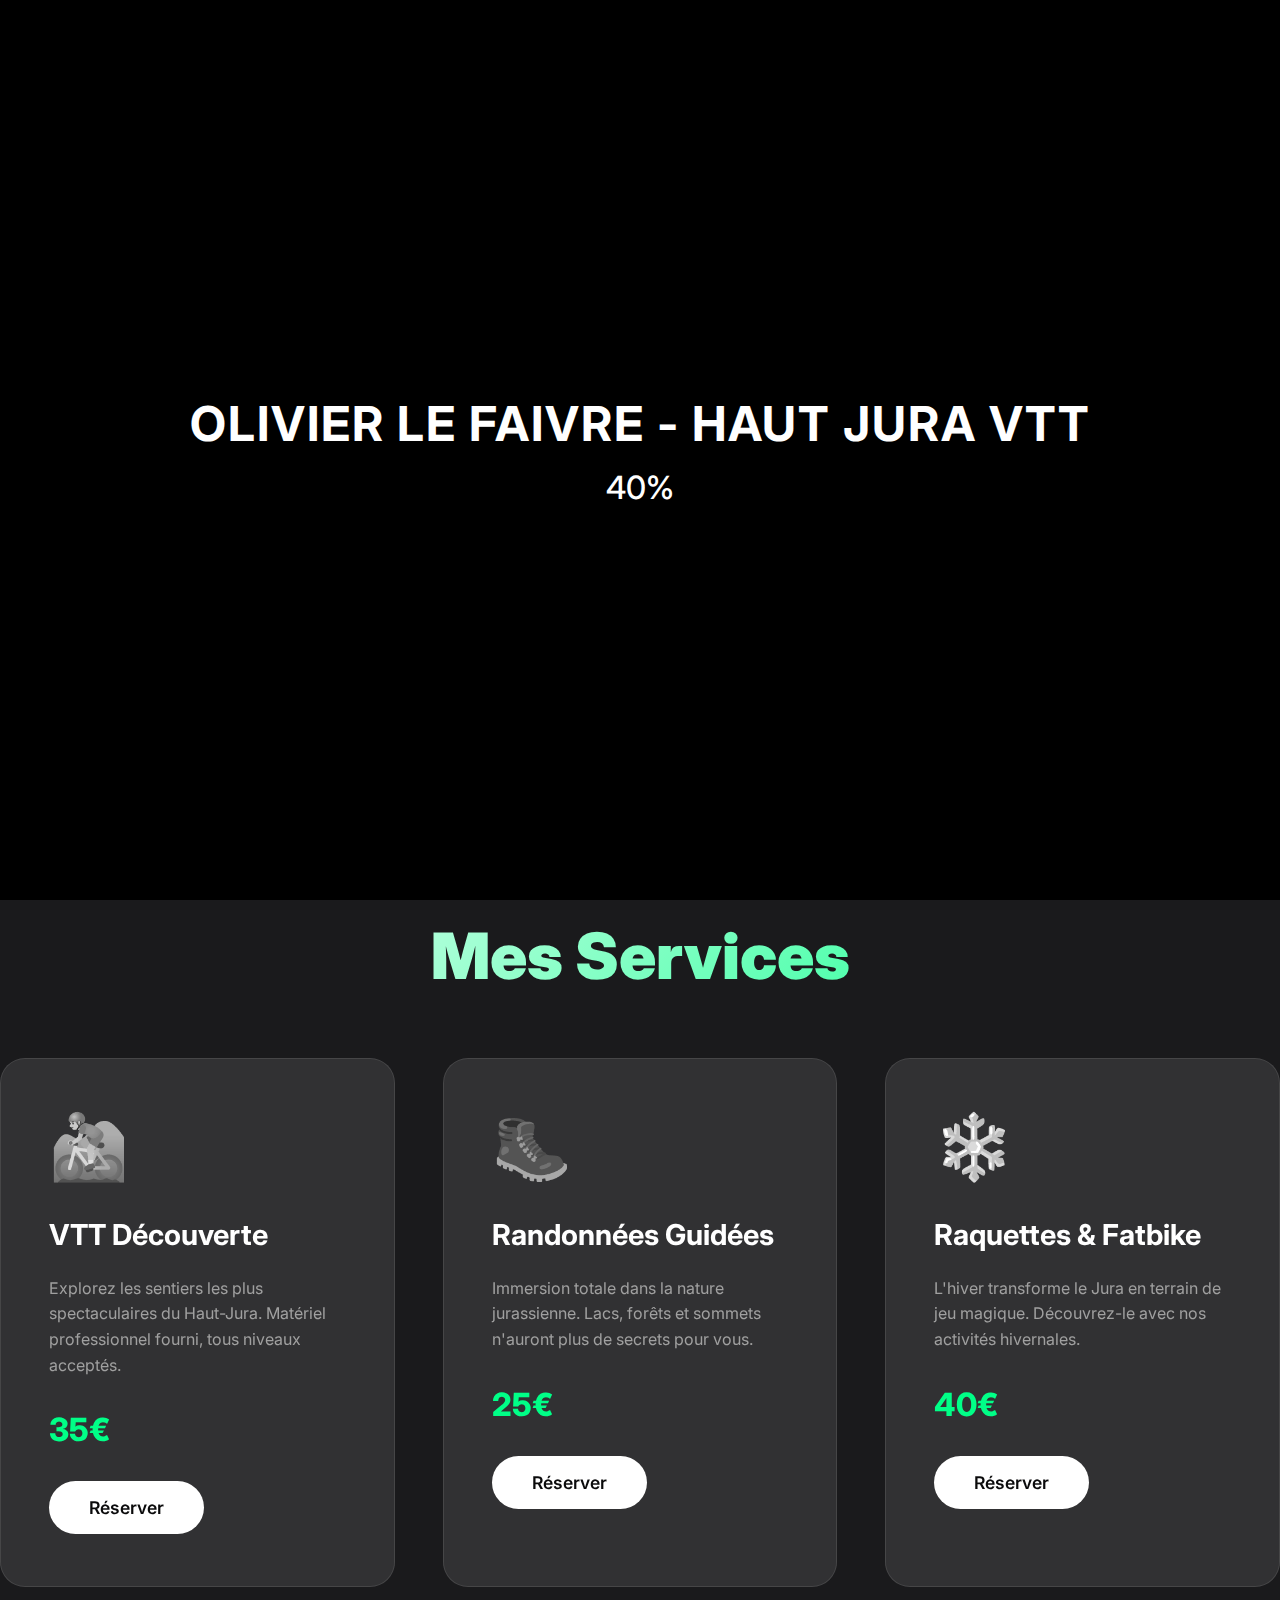
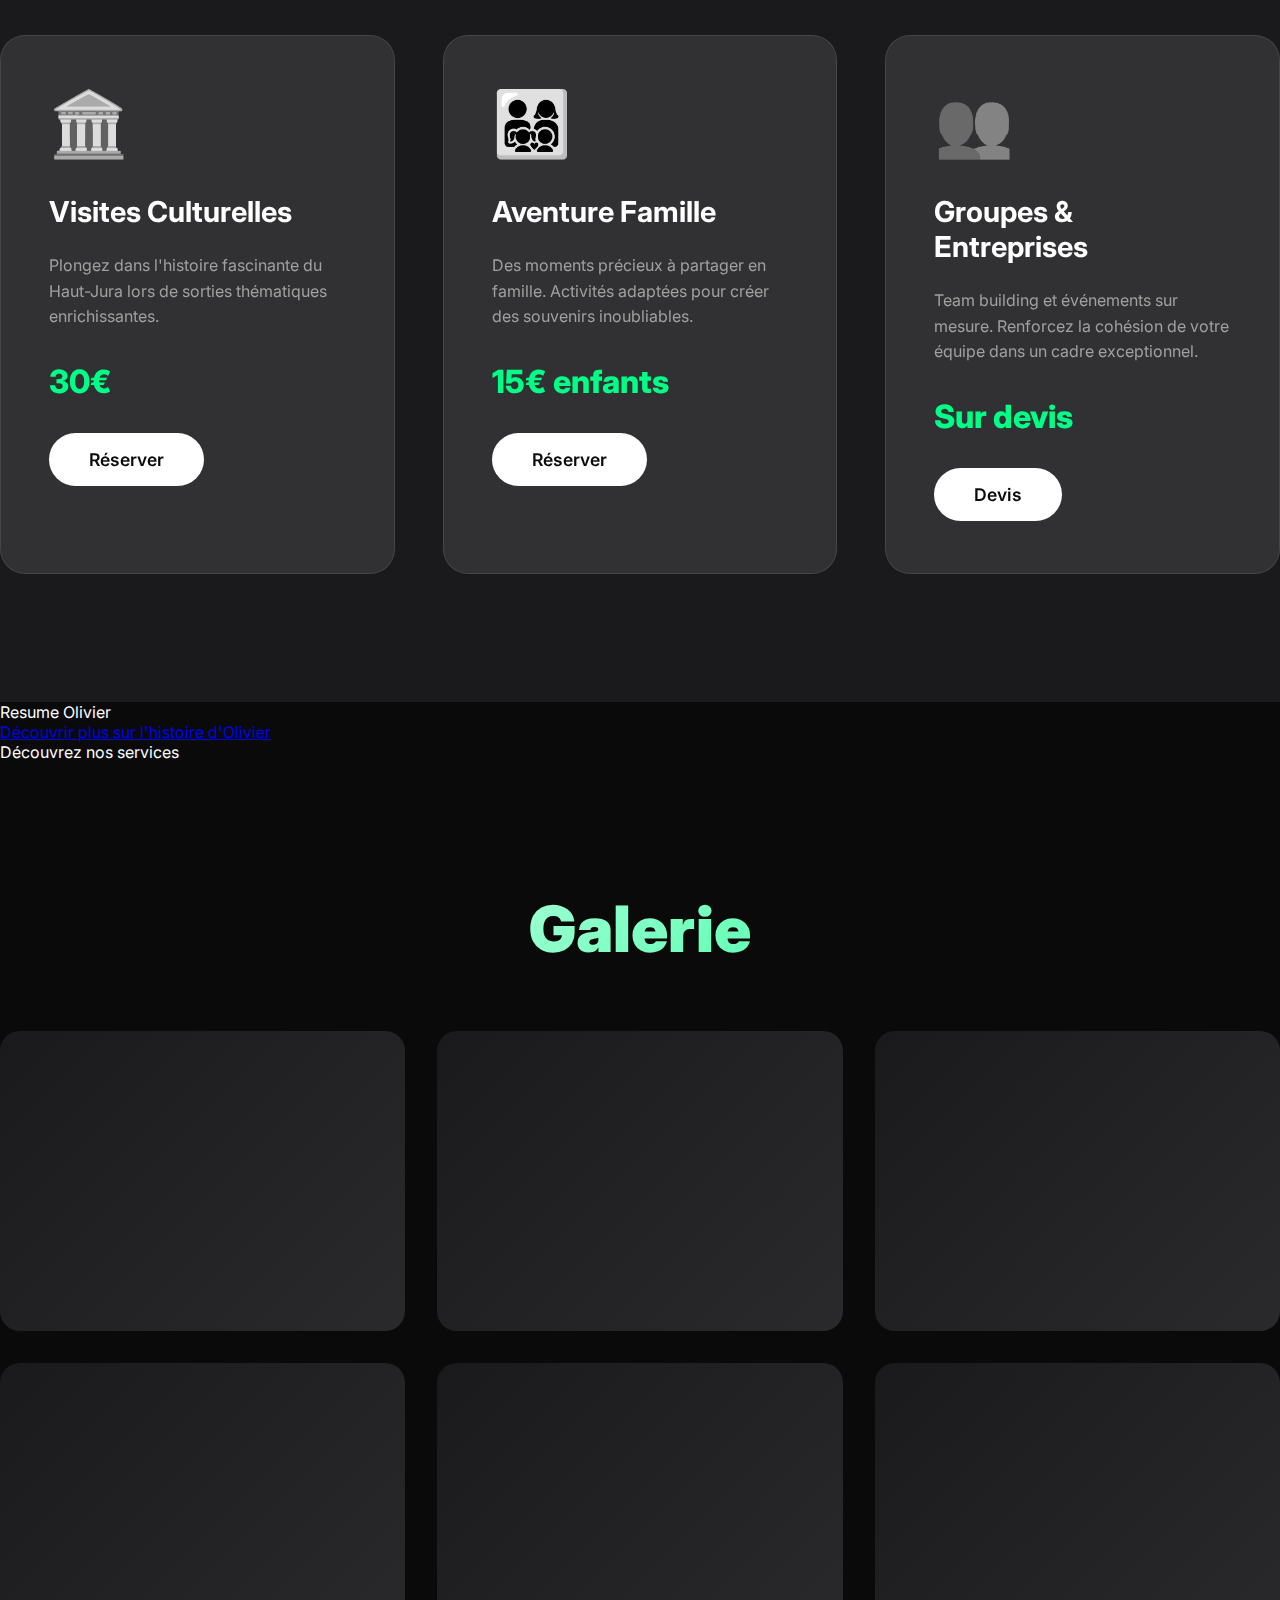
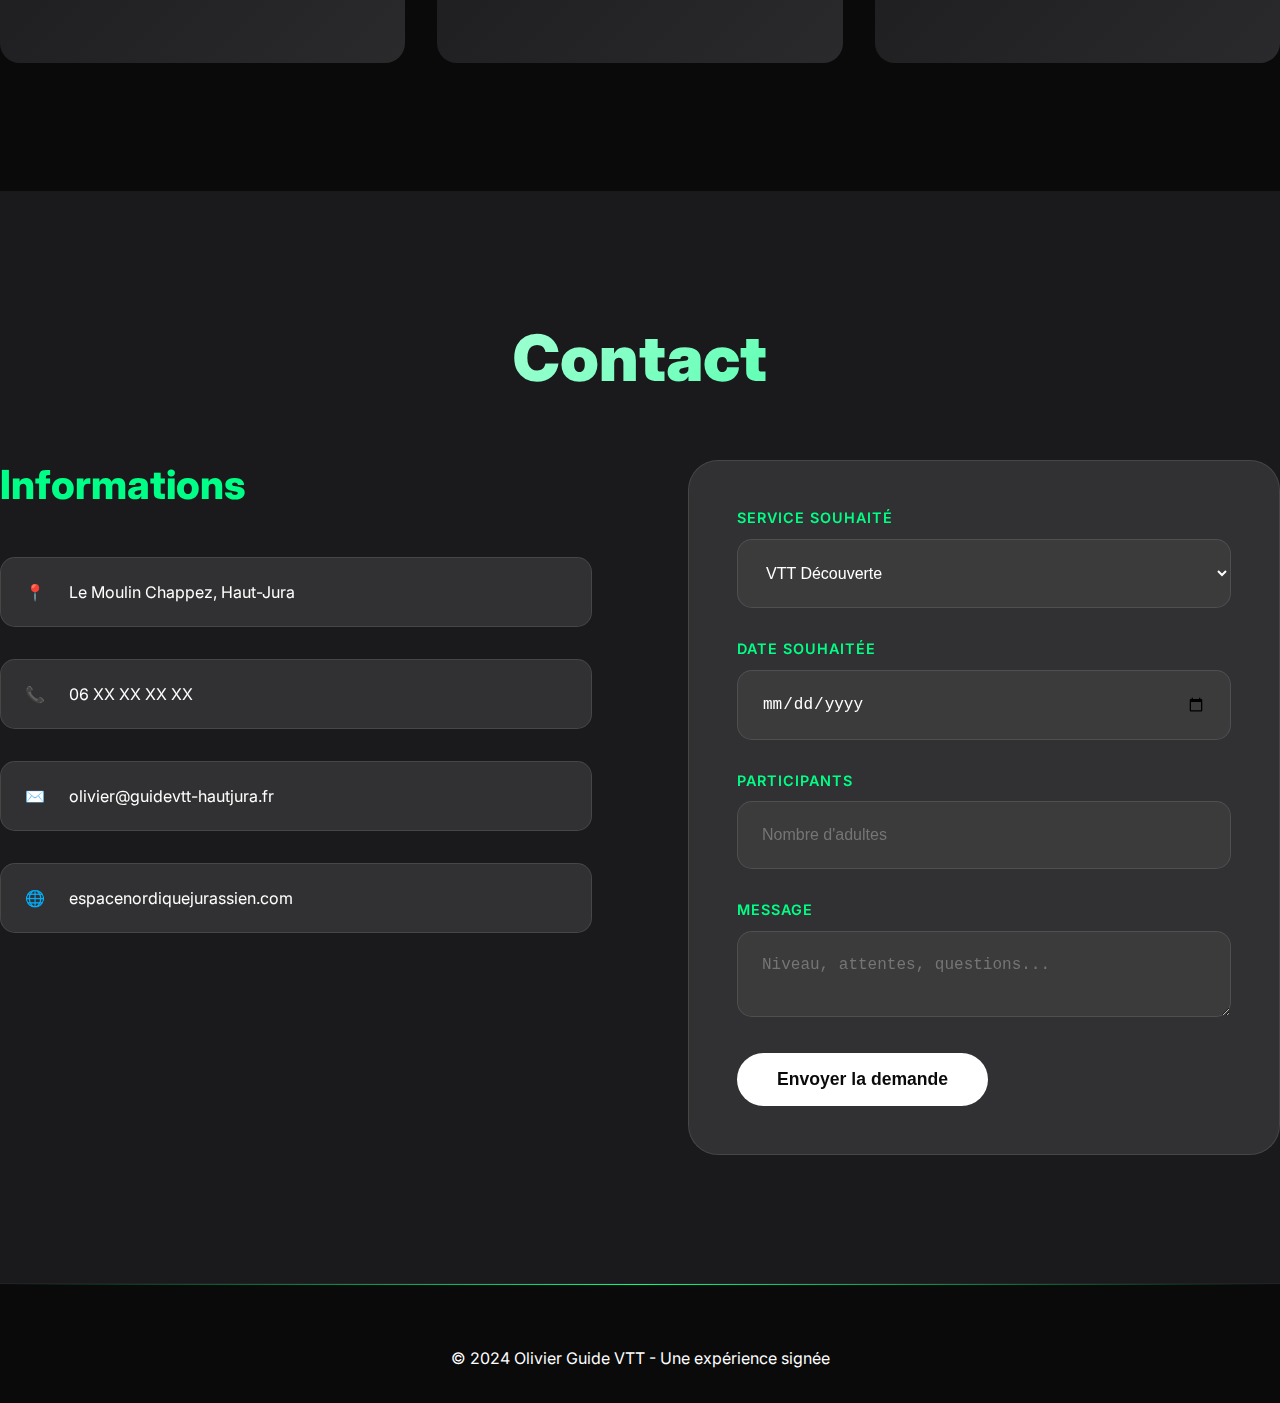
<file: site-web-clients/olivier-vtt-jura-site-web/index.html>
<!DOCTYPE html>
<html lang="fr">
<head>
    <meta charset="UTF-8">
    <meta name="viewport" content="width=device-width, initial-scale=1.0">
    <title>Olivier Guide VTT - Explorez le Haut-Jura</title>
    <link rel="stylesheet" href="style.css">
    <link href="https://fonts.googleapis.com/css2?family=Poppins:wght@500;700&display=swap" rel="stylesheet">
</head>
<body>

          <header>
        <nav class="container-main">
            <div class="logo">Olivier VTT</div>
            <ul class="nav-links">
                <li><a href="#accueil">Accueil</a></li>
                <li><a href="#services">Services</a></li>
                <li><a href="#galerie">Olivier TV</a></li>
                 <li><a href="/pages/rates.html">Tarifs</a></li>
                <li><a href="#contact">Contact</a></li>
                <li><a href="#apropos">À propos</a></li>
            </ul>
        </nav>
    </header>
    <section id="loader">
    <div class="show-title-oliver">
        <div class="title">OLIVIER LE FAIVRE - HAUT JURA VTT</div>
        <div class="text-loader">0%</div>
    </div>
</section>

    <section style="display: none;" id="accueil" class="hero">
        <div class="container-main">
            <div class="hero-content">
                <h1>L'aventure commence ici</h1>
                <p>Découvrez le Haut-Jura comme jamais auparavant avec Olivier, votre guide expert. VTT, raquettes, fatbike - des expériences inoubliables vous attendent dans des paysages à couper le souffle.</p>
                <div class="hero-cta">
                    <a href="#services" class="btn btn-primary">Réserver maintenant</a>
                    <a href="#apropos" class="btn btn-secondary">Découvrir plus</a>
                </div>
            </div>
        </div>
           <div class="container-hero-box">
            <div class="child-contrainer-hero-box">
                <div id="box-1" class="hero-box-content"></div>
                 <div id="box-2" class="hero-box-content"></div>
            </div>
            <div id="box-3" class="hero-box-content"></div>
        </div>
    </section>

    <section id="apropos" class="about">
        <div class="container-main">
            <div class="about-content">
                <div class="about-text">
                    <h2>Votre guide d'exception</h2>
                    <p>Passionné par les sports de montagne depuis plus de 15 ans, je transforme chaque sortie en aventure mémorable. Guide diplômé et expert local, je connais chaque sentier secret du Haut-Jura.</p>
                    <p>Mon approche ? Personnaliser chaque expérience selon votre niveau et vos envies, tout en respectant notre environnement exceptionnel.</p>
                    <div class="stats">
                        <div class="stat">
                            <span class="stat-number">15+</span>
                            <span class="stat-label">Années d'expérience</span>
                        </div>
                        <div class="stat">
                            <span class="stat-number">500+</span>
                            <span class="stat-label">Aventuriers guidés</span>
                        </div>
                        <div class="stat">
                            <span class="stat-number">100%</span>
                            <span class="stat-label">Satisfaction</span>
                        </div>
                    </div>
                </div>
                <div class="about-visual"></div>
            </div>
        </div>
    </section>

    <section id="services" class="services">
        <div class="container-main">
            <h2 class="section-title">Mes Services</h2>
            <div class="services-grid">
                <div class="service-card">
                    <div class="service-icon">🚵‍♂️</div>
                    <h3>VTT Découverte</h3>
                    <p>Explorez les sentiers les plus spectaculaires du Haut-Jura. Matériel professionnel fourni, tous niveaux acceptés.</p>
                    <div class="price">35€</div>
                    <a href="#contact" class="btn btn-primary">Réserver</a>
                </div>
                <div class="service-card">
                    <div class="service-icon">🥾</div>
                    <h3>Randonnées Guidées</h3>
                    <p>Immersion totale dans la nature jurassienne. Lacs, forêts et sommets n'auront plus de secrets pour vous.</p>
                    <div class="price">25€</div>
                    <a href="#contact" class="btn btn-primary">Réserver</a>
                </div>
                <div class="service-card">
                    <div class="service-icon">❄️</div>
                    <h3>Raquettes & Fatbike</h3>
                    <p>L'hiver transforme le Jura en terrain de jeu magique. Découvrez-le avec nos activités hivernales.</p>
                    <div class="price">40€</div>
                    <a href="#contact" class="btn btn-primary">Réserver</a>
                </div>
                <div class="service-card">
                    <div class="service-icon">🏛️</div>
                    <h3>Visites Culturelles</h3>
                    <p>Plongez dans l'histoire fascinante du Haut-Jura lors de sorties thématiques enrichissantes.</p>
                    <div class="price">30€</div>
                    <a href="#contact" class="btn btn-primary">Réserver</a>
                </div>
                <div class="service-card">
                    <div class="service-icon">👨‍👩‍👧‍👦</div>
                    <h3>Aventure Famille</h3>
                    <p>Des moments précieux à partager en famille. Activités adaptées pour créer des souvenirs inoubliables.</p>
                    <div class="price">15€ enfants</div>
                    <a href="#contact" class="btn btn-primary">Réserver</a>
                </div>
                <div class="service-card">
                    <div class="service-icon">👥</div>
                    <h3>Groupes & Entreprises</h3>
                    <p>Team building et événements sur mesure. Renforcez la cohésion de votre équipe dans un cadre exceptionnel.</p>
                    <div class="price">Sur devis</div>
                    <a href="#contact" class="btn btn-primary">Devis</a>
                </div>
            </div>
        </div>
    </section>

      <section id="oliver-resume" class="oliver-resume">
        <div>Resume Olivier</div>
         <a href="discover-more">Découvrir plus sur l'histoire d'Olivier</a>
         <section class="container-oliver-tv">
            <div class="box"></div>
            <a>Découvrez nos services</a>
         </section>
      </section>

    <section id="galerie" class="gallery">
        <div class="container-main">
            <h2 class="section-title">Galerie</h2>
            <div class="gallery-grid">
                <div class="gallery-item">
                    <div class="gallery-overlay">
                        <h4>Lac des Rousses</h4>
                        <p>Circuit VTT panoramique exceptionnel</p>
                    </div>
                </div>
                <div class="gallery-item">
                    <div class="gallery-overlay">
                        <h4>Forêt du Massacre</h4>
                        <p>Randonnée familiale accessible</p>
                    </div>
                </div>
                <div class="gallery-item">
                    <div class="gallery-overlay">
                        <h4>Mont Rond</h4>
                        <p>Challenge VTT pour experts</p>
                    </div>
                </div>
                <div class="gallery-item">
                    <div class="gallery-overlay">
                        <h4>Raquettes Nocturnes</h4>
                        <p>Magie hivernale sous les étoiles</p>
                    </div>
                </div>
                <div class="gallery-item">
                    <div class="gallery-overlay">
                        <h4>Crêt de Chalam</h4>
                        <p>Vue panoramique à 360°</p>
                    </div>
                </div>
                <div class="gallery-item">
                    <div class="gallery-overlay">
                        <h4>Fatbike Extrême</h4>
                        <p>Sensations fortes garanties</p>
                    </div>
                </div>
            </div>
        </div>
    </section>

    <section id="contact" class="contact">
        <div class="container-main">
            <h2 class="section-title">Contact</h2>
            <div class="contact-content">
                <div class="contact-info">
                    <h3>Informations</h3>
                    <div class="contact-item">
                        <span>📍</span>
                        <span>Le Moulin Chappez, Haut-Jura</span>
                    </div>
                    <div class="contact-item">
                        <span>📞</span>
                        <span>06 XX XX XX XX</span>
                    </div>
                    <div class="contact-item">
                        <span>✉️</span>
                        <span>olivier@guidevtt-hautjura.fr</span>
                    </div>
                    <div class="contact-item">
                        <span>🌐</span>
                        <span>espacenordiquejurassien.com</span>
                    </div>
                </div>
                <form class="contact-form">
                    <div class="form-group">
                        <label for="service">Service souhaité</label>
                        <select id="service">
                            <option>VTT Découverte</option>
                            <option>Randonnée guidée</option>
                            <option>Raquettes/Fatbike</option>
                            <option>Visite culturelle</option>
                            <option>Sortie famille</option>
                            <option>Groupe/Entreprise</option>
                        </select>
                    </div>
                    <div class="form-group">
                        <label for="date">Date souhaitée</label>
                        <input type="date" id="date">
                    </div>
                    <div class="form-group">
                        <label for="participants">Participants</label>
                        <input type="number" id="participants" min="1" placeholder="Nombre d'adultes">
                    </div>
                    <div class="form-group">
                        <label for="message">Message</label>
                        <textarea id="message" placeholder="Niveau, attentes, questions..."></textarea>
                    </div>
                    <button type="submit" class="btn btn-primary">Envoyer la demande</button>
                </form>
            </div>
        </div>
    </section>

    <footer>
        <div class="container-main">
            <p>&copy; 2024 Olivier Guide VTT - Une expérience signée</p>
            </footer>

    <script>
        document.addEventListener("DOMContentLoaded", function () {
            const loader = document.getElementById("loader");
            const loaderText = document.querySelector(".text-loader");
            const mainContent = document.querySelector("#accueil");

        let percent = 0;
        let interval = setInterval(() => {
            percent++;
            loaderText.textContent = percent + "%";

            if (percent >= 100) {
                clearInterval(interval);
                loader.style.display = "none";
                mainContent.style.display = "flex";
            }
        }, 20); // vitesse (20ms pour monter de 0 à 100 en ~2 secondes)
    });
    </script>
</body>
</file>
<file: site-web-clients/olivier-vtt-jura-site-web/style.css>
@import url('https://fonts.googleapis.com/css2?family=Inter:wght@300;400;500;600;700;800;900&display=swap');

        * {
            margin: 0;
            padding: 0;
            box-sizing: border-box;
        }

        :root {
            --primary: #00FF87;
            --primary-dark: #00D170;
            --secondary: #FF6B35;
            --dark: #0A0A0B;
            --dark-light: #1A1A1C;
            --dark-lighter: #2A2A2C;
            --text-light: #A0A0A0;
            --white: #FFFFFF;
            --glass: rgba(255, 255, 255, 0.1);
        }

        body {
            font-family: 'Inter', sans-serif;
            background: var(--dark);
            color: var(--white);
            overflow-x: hidden;
        }
        /* Loader plein écran responsive */
#loader {
    position: fixed;
    top: 0;
    left: 0;
    background: black;
    color: white;
    width: 100%;
    min-height: 100vh;
    display: flex;
    justify-content: center;
    align-items: center;
    flex-direction: column;
    z-index: 9999;
    transition: opacity 0.8s ease;
}

/* Titre stylé */
.show-title-oliver .title {
    font-size: clamp(1.8rem, 4vw, 3rem); /* Responsive */
    font-weight: 700;
    text-align: center;
    letter-spacing: 2px;
    margin-bottom: 15px;
}
@media (min-width: 300px) {
    .text-loader {
        text-align: center;
    }
}

/* Texte du pourcentage */
.text-loader {
    font-size: clamp(1.2rem, 3vw, 2rem); /* Responsive */
    font-weight: 500;
}

/* Quand on cache le loader */
#loader.hide {
    opacity: 0;
    pointer-events: none;
}

        .container {
            max-width: 1400px;
            margin: 0 auto;
            padding: 0 2rem;
        }   

        /* Header futuriste */
        header {
            position: fixed;
            top: 0;
            left: 0;
            right: 0;
            z-index: 1000;
            padding: 1.5rem 0;
            backdrop-filter: blur(20px);
            background: rgba(10, 10, 11, 0.8);
            border-bottom: 1px solid rgba(255, 255, 255, 0.1);
        }

        nav {
            display: flex;
            justify-content: space-between;
            align-items: center;
        }

        .logo {
            font-size: 1.8rem;
            font-weight: 800;
            color:#fff;
            display: flex;
            align-items: center;
            gap: 10px;
        }
        .nav-links {
            display: flex;
            list-style: none;
            gap: 3rem;
        }

        .nav-links a {
            color: var(--white);
            text-decoration: none;
            font-weight: 500;
            position: relative;
            transition: all 0.3s ease;
        }

        .nav-links a::after {
            content: '';
            position: absolute;
            bottom: -5px;
            left: 0;
            width: 0;
            height: 2px;
            background: linear-gradient(90deg, var(--primary), var(--secondary));
            transition: width 0.3s ease;
        }

        .nav-links a:hover::after {
            width: 100%;
        }

        /* Hero Section avec effet parallax */
        .hero {
            height: 100vh;
            display: flex;
            align-items: center;
            justify-content: center;
            overflow: hidden;
            gap: 100px;
        }

        @media screen and (max-width: 700px) {
            .hero {
                flex-direction: column;
            }
        }
        @media screen and (max-width: 600px) {
            .hero {
               margin-top:100px ;
            }
        }
         @media screen and (max-width: 500px) {
            .hero {
               margin-top:200px ;
            }
        }

        .hero-content {
            position: relative;
            z-index: 2;
            text-align: left;
            max-width: 1000px;
        }

        .hero h1 {
            font-size: clamp(3rem, 8vw, 6rem);
            font-weight: 900;
            line-height: 1.1;
            color: #fff;
        }

        .hero p {
            font-size: 1.4rem;
            margin-bottom: 3rem;
            color: var(--text-light);
            max-width: 600px;
            margin-right: auto;
            line-height: 1.6;
        }
        .container-hero-box {
            display: flex;
            flex-direction: column;
        }
        .child-contrainer-hero-box {
             display: flex;
             justify-content: center;
        }
        .hero-box-content:nth-child(1) {
           border-top-left-radius: 10px;
            height: 300px;
            width: 300px;
            background-color: #fff;
            background-image: url("/assets/box-1.jpg");
        }
         .hero-box-content:nth-child(2) {
            border-top-right-radius: 10px;
            height: 300px;
            width: 300px;
            background-image: url("/assets/box-2.jpg");
          
        }
        .hero-box-content:nth-child(1), 
        .hero-box-content:nth-child(2) {
            background-size: cover;
            background-position: center;
            background-repeat: no-repeat;
        }
         #box-3 {
            height: 300px;
            width: 600px;
            background-image: url("/assets/box-3.jpg");
                border-bottom-right-radius: 10px;
            border-bottom-left-radius: 10px;
        }
        .hero-cta {
            display: flex;
            gap: 2rem;
            justify-content: left;
            flex-wrap: wrap;
        }

        .btn {
            padding: 1rem 2.5rem;
            border: none;
            border-radius: 50px;
            font-weight: 600;
            font-size: 1.1rem;
            cursor: pointer;
            transition: all 0.3s ease;
            position: relative;
            overflow: hidden;
            text-decoration: none;
            display: inline-block;
        }

        .btn-primary {
            background: #fff;
            color: var(--dark);
        }

        .btn-secondary {
            background: transparent;
            color: var(--white);
            border: 2px solid var(--white);
        }

        .btn:hover {
            transform: translateY(-3px);
            box-shadow: 0 20px 40px rgba(0, 255, 135, 0.4);
        }

        .btn::before {
            content: '';
            position: absolute;
            top: 0;
            left: -100%;
            width: 100%;
            height: 100%;
            background: linear-gradient(90deg, transparent, rgba(255, 255, 255, 0.2), transparent);
            transition: left 0.5s;
        }

        .btn:hover::before {
            left: 100%;
        }

        /* About Section avec glassmorphism */
        .about {
            padding: 8rem 0;
            position: relative;
        }

        .about::before {
            content: '';
            position: absolute;
            top: 0;
            left: 50%;
            width: 1px;
            height: 100%;
            background: linear-gradient(transparent, var(--primary), transparent);
        }

        .about-content {
            display: grid;
            grid-template-columns: 1fr 1fr;
            gap: 6rem;
            align-items: center;
        }

        .about-text {
            position: relative;
        }

        .about-text h2 {
            font-size: 3.5rem;
            font-weight: 800;
            margin-bottom: 2rem;
            background: linear-gradient(135deg, var(--white), var(--primary));
            background-clip: text;
            -webkit-background-clip: text;
            -webkit-text-fill-color: transparent;
            line-height: 1.2;
        }

        .about-text p {
            font-size: 1.2rem;
            line-height: 1.8;
            color: var(--text-light);
            margin-bottom: 2rem;
        }

        .stats {
            display: flex;
            gap: 3rem;
            margin-top: 3rem;
        }

        .stat {
            text-align: center;
        }

        .stat-number {
            font-size: 3rem;
            font-weight: 900;
            color: var(--primary);
            display: block;
        }

        .stat-label {
            color: var(--text-light);
            font-size: 0.9rem;
            text-transform: uppercase;
            letter-spacing: 1px;
        }

        .about-visual {
            position: relative;
            height: 500px;
            border-radius: 30px;
            background: linear-gradient(135deg, var(--dark-light), var(--dark-lighter));
            border: 1px solid rgba(255, 255, 255, 0.1);
            overflow: hidden;
        }

        .about-visual::before {
            content: '';
            position: absolute;
            top: 0;
            left: 0;
            right: 0;
            bottom: 0;
            background: 
                radial-gradient(circle at 30% 30%, var(--primary)20 0%, transparent 50%),
                radial-gradient(circle at 70% 70%, var(--secondary)20 0%, transparent 50%);
            animation: visualPulse 4s ease-in-out infinite alternate;
        }

        /* Services avec cards flottantes */
        .services {
            padding: 8rem 0;
            background: var(--dark-light);
        }

        .section-title {
            text-align: center;
            font-size: 4rem;
            font-weight: 900;
            margin-bottom: 4rem;
            background: linear-gradient(135deg, var(--white), var(--primary));
            background-clip: text;
            -webkit-background-clip: text;
            -webkit-text-fill-color: transparent;
        }

        .services-grid {
            display: grid;
            grid-template-columns: repeat(auto-fit, minmax(350px, 1fr));
            gap: 3rem;
        }

        .service-card {
            background: var(--glass);
            backdrop-filter: blur(20px);
            border: 1px solid rgba(255, 255, 255, 0.1);
            border-radius: 25px;
            padding: 3rem;
            transition: all 0.3s ease;
            position: relative;
            overflow: hidden;
        }

        .service-card::before {
            content: '';
            position: absolute;
            top: 0;
            left: 0;
            width: 100%;
            height: 2px;
            background: linear-gradient(90deg, var(--primary), var(--secondary));
            transform: scaleX(0);
            transition: transform 0.3s ease;
        }

        .service-card:hover {
            transform: translateY(-10px);
            box-shadow: 0 30px 60px rgba(0, 255, 135, 0.2);
        }

        .service-card:hover::before {
            transform: scaleX(1);
        }

        .service-icon {
            font-size: 4rem;
            margin-bottom: 2rem;
            filter: grayscale(100%);
            transition: filter 0.3s ease;
        }

        .service-card:hover .service-icon {
            filter: grayscale(0%);
        }

        .service-card h3 {
            font-size: 1.8rem;
            font-weight: 700;
            margin-bottom: 1.5rem;
            color: var(--white);
        }

        .service-card p {
            color: var(--text-light);
            line-height: 1.6;
            margin-bottom: 2rem;
        }

        .price {
            font-size: 2rem;
            font-weight: 800;
            color: var(--primary);
            margin-bottom: 2rem;
        }

        /* Gallery avec effet de masque */
        .gallery {
            padding: 8rem 0;
            background: var(--dark);
        }

        .gallery-grid {
            display: grid;
            grid-template-columns: repeat(auto-fit, minmax(300px, 1fr));
            gap: 2rem;
        }

        .gallery-item {
            position: relative;
            height: 300px;
            border-radius: 20px;
            overflow: hidden;
            cursor: pointer;
            background: linear-gradient(135deg, var(--dark-light), var(--dark-lighter));
        }

        .gallery-item::before {
            content: '';
            position: absolute;
            top: 0;
            left: 0;
            width: 100%;
            height: 100%;
            background: linear-gradient(45deg, var(--primary)40, var(--secondary)40);
            transition: all 0.3s ease;
            z-index: 1;
        }

        .gallery-item:hover::before {
            opacity: 0.8;
            transform: scale(1.1) rotate(5deg);
        }

        .gallery-overlay {
            position: absolute;
            bottom: 0;
            left: 0;
            right: 0;
            padding: 2rem;
            background: linear-gradient(transparent, rgba(0, 0, 0, 0.8));
            color: var(--white);
            z-index: 2;
            transform: translateY(100%);
            transition: transform 0.3s ease;
        }

        .gallery-item:hover .gallery-overlay {
            transform: translateY(0);
        }

        /* Contact moderne */
        .contact {
            padding: 8rem 0;
            background: var(--dark-light);
            position: relative;
        }

        .contact-content {
            display: grid;
            grid-template-columns: 1fr 1fr;
            gap: 6rem;
            align-items: start;
        }

        .contact-info {
            position: sticky;
            top: 2rem;
        }

        .contact-info h3 {
            font-size: 2.5rem;
            font-weight: 800;
            margin-bottom: 3rem;
            color: var(--primary);
        }

        .contact-item {
            display: flex;
            align-items: center;
            gap: 1.5rem;
            margin-bottom: 2rem;
            padding: 1.5rem;
            background: var(--glass);
            border-radius: 15px;
            backdrop-filter: blur(10px);
            border: 1px solid rgba(255, 255, 255, 0.1);
            transition: all 0.3s ease;
        }

        .contact-item:hover {
            background: rgba(255, 255, 255, 0.15);
            transform: translateX(10px);
        }

        .contact-form {
            background: var(--glass);
            backdrop-filter: blur(20px);
            padding: 3rem;
            border-radius: 30px;
            border: 1px solid rgba(255, 255, 255, 0.1);
        }

        .form-group {
            margin-bottom: 2rem;
        }

        .form-group label {
            display: block;
            margin-bottom: 0.8rem;
            color: var(--primary);
            font-weight: 600;
            text-transform: uppercase;
            font-size: 0.9rem;
            letter-spacing: 1px;
        }

        .form-group input,
        .form-group textarea,
        .form-group select {
            width: 100%;
            padding: 1.5rem;
            background: rgba(255, 255, 255, 0.05);
            border: 1px solid rgba(255, 255, 255, 0.1);
            border-radius: 15px;
            color: var(--white);
            font-size: 1rem;
            transition: all 0.3s ease;
        }

        .form-group input:focus,
        .form-group textarea:focus,
        .form-group select:focus {
            outline: none;
            border-color: var(--primary);
            box-shadow: 0 0 20px rgba(0, 255, 135, 0.2);
            background: rgba(255, 255, 255, 0.1);
        }

        /* Footer futuriste */
        footer {
            background: var(--dark);
            padding: 4rem 0 2rem;
            text-align: center;
            border-top: 1px solid rgba(255, 255, 255, 0.1);
            position: relative;
        }

        footer::before {
            content: '';
            position: absolute;
            top: 0;
            left: 0;
            width: 100%;
            height: 1px;
            background: linear-gradient(90deg, transparent, var(--primary), transparent);
        }

        /* Animations */
        @keyframes pulse {
            0%, 100% { transform: scale(1); }
            50% { transform: scale(1.2); }
        }

        @keyframes float {
            0%, 100% { transform: translateY(0px); }
            50% { transform: translateY(-20px); }
        }

        @keyframes textGlow {
            0% { text-shadow: 0 0 20px rgba(0, 255, 135, 0.5); }
            100% { text-shadow: 0 0 40px rgba(255, 107, 53, 0.5); }
        }

        @keyframes visualPulse {
            0% { opacity: 0.3; }
            100% { opacity: 0.6; }
        }

        /* Responsive */
        @media (max-width: 768px) {
            .container { padding: 0 1rem; }
            .hero h1 { font-size: 3rem; }
            .about-content,
            .contact-content {
                grid-template-columns: 1fr;
                gap: 3rem;
            }
            .nav-links { display: none; }
            .hero-cta { flex-direction: column; align-items: center; }
            .stats { flex-direction: column; gap: 1rem; }
        }
</file>
